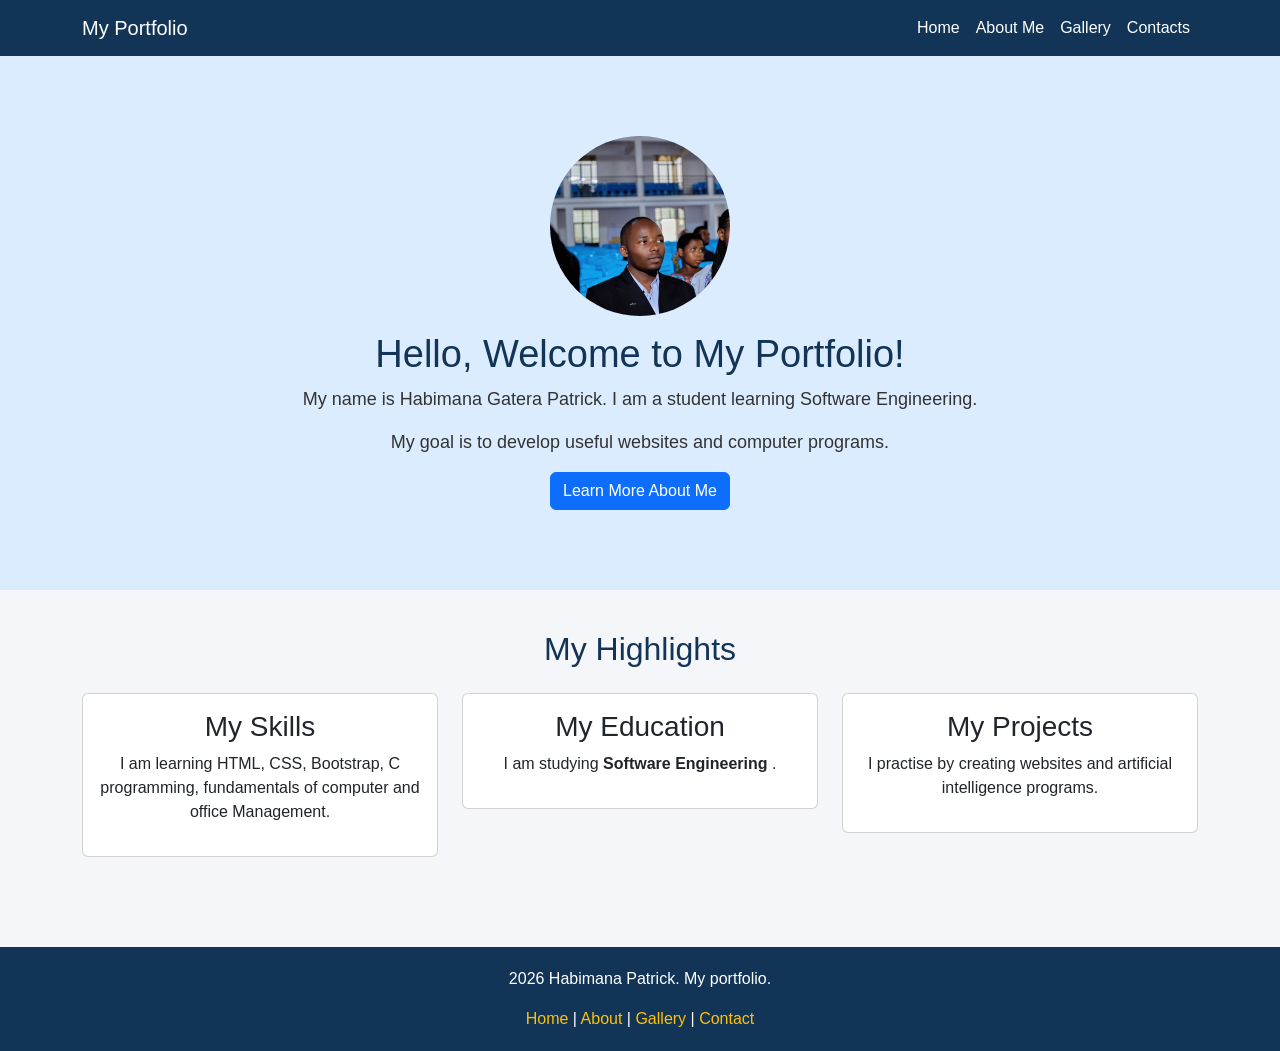
<file: index.html>
<!DOCTYPE html>
<html lang="en">
<head>
    <meta charset="UTF-8">
    <meta name="viewport" content="width=device-width, initial-scale=1.0">

    <title>My Portfolio | Home</title>

    <!-- Bootstrap CSS -->
    <link href="https://cdn.jsdelivr.net/npm/bootstrap@5.3.3/dist/css/bootstrap.min.css"
          rel="stylesheet">

    <link rel="stylesheet" href="styles.css">
</head>
<body>

<nav class="navbar navbar-expand-lg sticky-top">
    <div class="container">
        <a class="navbar-brand" href="index.html">My Portfolio</a>

        <button class="navbar-toggler bg-light" type="button"
                data-bs-toggle="collapse" data-bs-target="#menu">
            <span class="navbar-toggler-icon"></span>
        </button>

        <div class="collapse navbar-collapse" id="menu">
            <ul class="navbar-nav ms-auto">
                <li class="nav-item">
                    <a class="nav-link" href="index.html">Home</a>
                </li>
                <li class="nav-item">
                    <a class="nav-link" href="about.html">About Me</a>
                </li>
                <li class="nav-item">
                    <a class="nav-link" href="gallery.html">Gallery</a>
                </li>
                <li class="nav-item">
                    <a class="nav-link" href="contact.html">Contacts</a>
                </li>
            </ul>
        </div>
    </div>
</nav>

<section class="hero">
    <div class="container">
        <img src="IMG-20260714-WA0144.jpg"
             alt="My profile photo" class="profile-img mb-3">

        <h1>Hello, Welcome to My Portfolio!</h1>

        <p>My name is Habimana Gatera Patrick.
           I am a student learning Software Engineering.</p>

        <p>My goal is to develop useful websites and computer programs.</p>

        <a href="about.html" class="btn btn-primary">
            Learn More About Me
        </a>
    </div>
</section>

<section class="section">
    <div class="container">
        <h2 class="section-title">My Highlights</h2>

        <div class="row">
            <div class="col-md-4">
                <div class="card p-3 text-center">
                    <h3>My Skills</h3>
                    <p>I am learning HTML, CSS, Bootstrap, C programming, fundamentals of computer and office Management.</p>
                </div>
            </div>

             <div class="col-md-4">
                <div class="card p-3 text-center">
                    <h3>My Education</h3>
                    <p>I am studying <strong> Software Engineering </strong>.</p>
                </div>
            </div>

            <div class="col-md-4">
                <div class="card p-3 text-center">
                    <h3>My Projects</h3>
                    <p>I practise by creating websites and artificial intelligence programs.</p>
                </div>
            </div>
        </div>
    </div>
</section>

<footer>
    <p>2026 Habimana Patrick. My portfolio.</p>
    <a href="index.html">Home</a> |
    <a href="about.html">About</a> |
    <a href="gallery.html">Gallery</a> |
    <a href="contact.html">Contact</a>
</footer>

<script src="https://cdn.jsdelivr.net/npm/bootstrap@5.3.3/dist/js/bootstrap.bundle.min.js"></script>
</body>
</html>
</file>
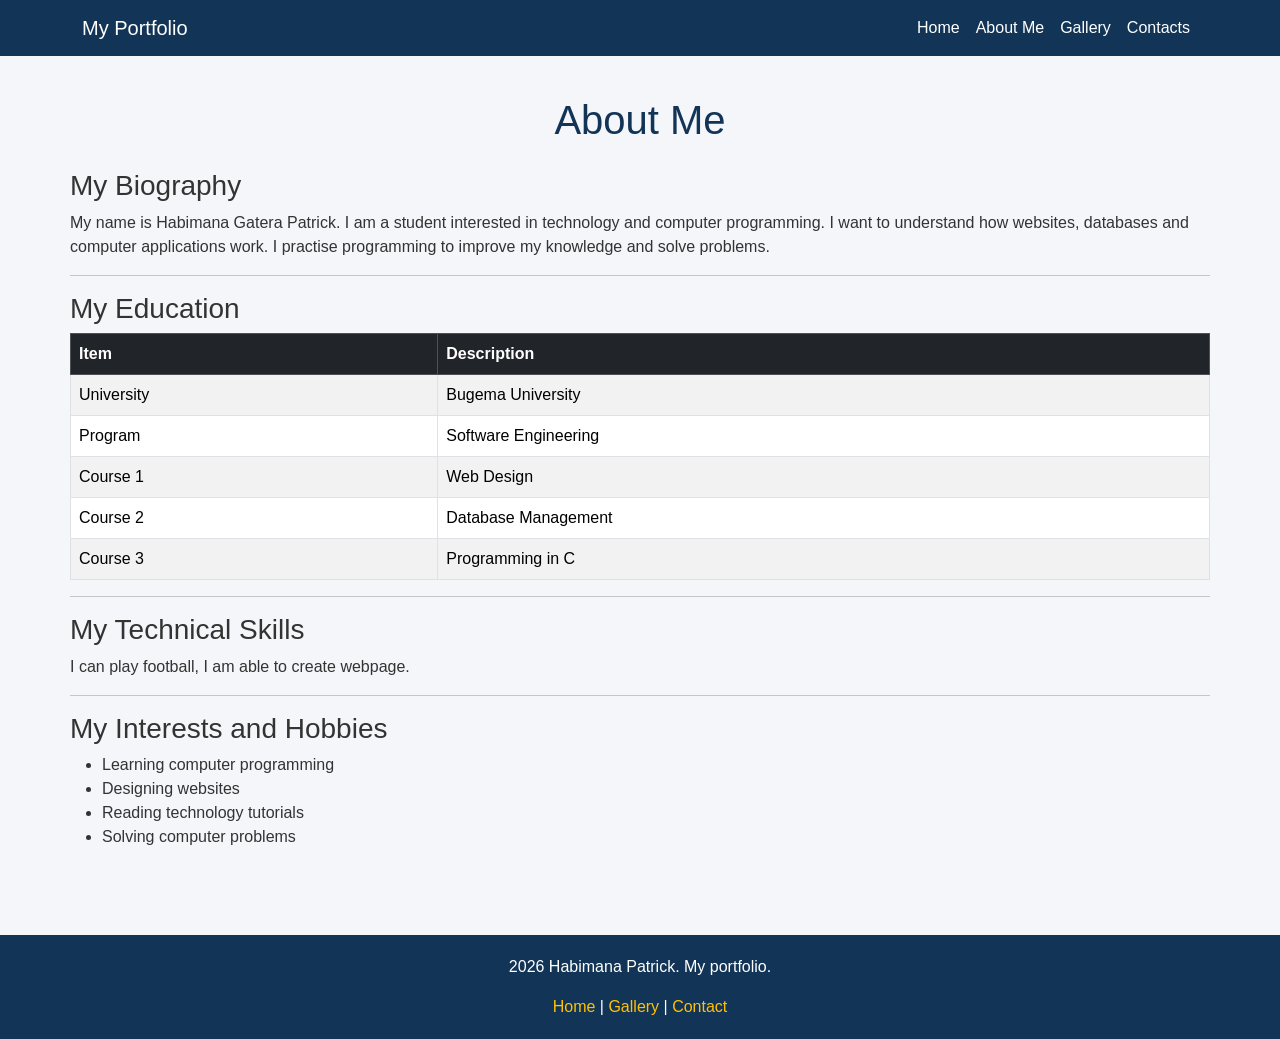
<file: about.html>
<!DOCTYPE html>
<html lang="en">
<head>
    <meta charset="UTF-8">
    <meta name="viewport" content="width=device-width, initial-scale=1.0">

    <title>My Portfolio | About Me</title>

    <link href="https://cdn.jsdelivr.net/npm/bootstrap@5.3.3/dist/css/bootstrap.min.css"
          rel="stylesheet">
    <link rel="stylesheet" href="styles.css">
</head>
<body>

<nav class="navbar navbar-expand-lg sticky-top">
    <div class="container">
        <a class="navbar-brand" href="index.html">My Portfolio</a>

        <button class="navbar-toggler bg-light" type="button"
                data-bs-toggle="collapse" data-bs-target="#menu">
            <span class="navbar-toggler-icon"></span>
        </button>

        <div class="collapse navbar-collapse" id="menu">
            <ul class="navbar-nav ms-auto">
                <li class="nav-item"><a class="nav-link" href="index.html">Home</a></li>
                <li class="nav-item"><a class="nav-link" href="about.html">About Me</a></li>
                <li class="nav-item"><a class="nav-link" href="gallery.html">Gallery</a></li>
                <li class="nav-item"><a class="nav-link" href="contact.html">Contacts</a></li>
            </ul>
        </div>
    </div>
</nav>

<div class="container section">

    <h1 class="section-title">About Me</h1>

    <h3>My Biography</h3>
    <p>
        My name is Habimana Gatera Patrick. I am a student interested in
        technology and computer programming. I want to understand how
        websites, databases and computer applications work.
        I practise programming to improve my knowledge and solve problems.
    </p>

    <hr>

    <h3>My Education</h3>
    <table class="table table-bordered table-striped">
        <thead class="table-dark">
            <tr>
                <th>Item</th>
                <th>Description</th>
            </tr>
        </thead>

        <tbody>
            <tr>
                <td>University</td>
                <td>Bugema University</td>
            </tr>
            <tr>
                <td>Program</td>
                <td>Software Engineering</td>
            </tr>
            <tr>
                <td>Course 1</td>
                <td>Web Design</td>
            </tr>
            <tr>
                <td>Course 2</td>
                <td>Database Management</td>
            </tr>
            <tr>
                <td>Course 3</td>
                <td>Programming in C</td>
            </tr>
        </tbody>
    </table>

    <hr>

    <h3>My Technical Skills</h3>

    <p>I can play football, I am able to create webpage.</p>
    
    <hr>

    <h3>My Interests and Hobbies</h3>
    <ul>
        <li>Learning computer programming</li>
        <li>Designing websites</li>
        <li>Reading technology tutorials</li>
        <li>Solving computer problems</li>
    </ul>

</div>

<footer>
    <p>2026 Habimana Patrick. My portfolio.</p>
    <a href="index.html">Home</a> |
    <a href="gallery.html">Gallery</a> |
    <a href="contact.html">Contact</a>
</footer>

<script src="https://cdn.jsdelivr.net/npm/bootstrap@5.3.3/dist/js/bootstrap.bundle.min.js"></script>
</body>
</html>
</file>
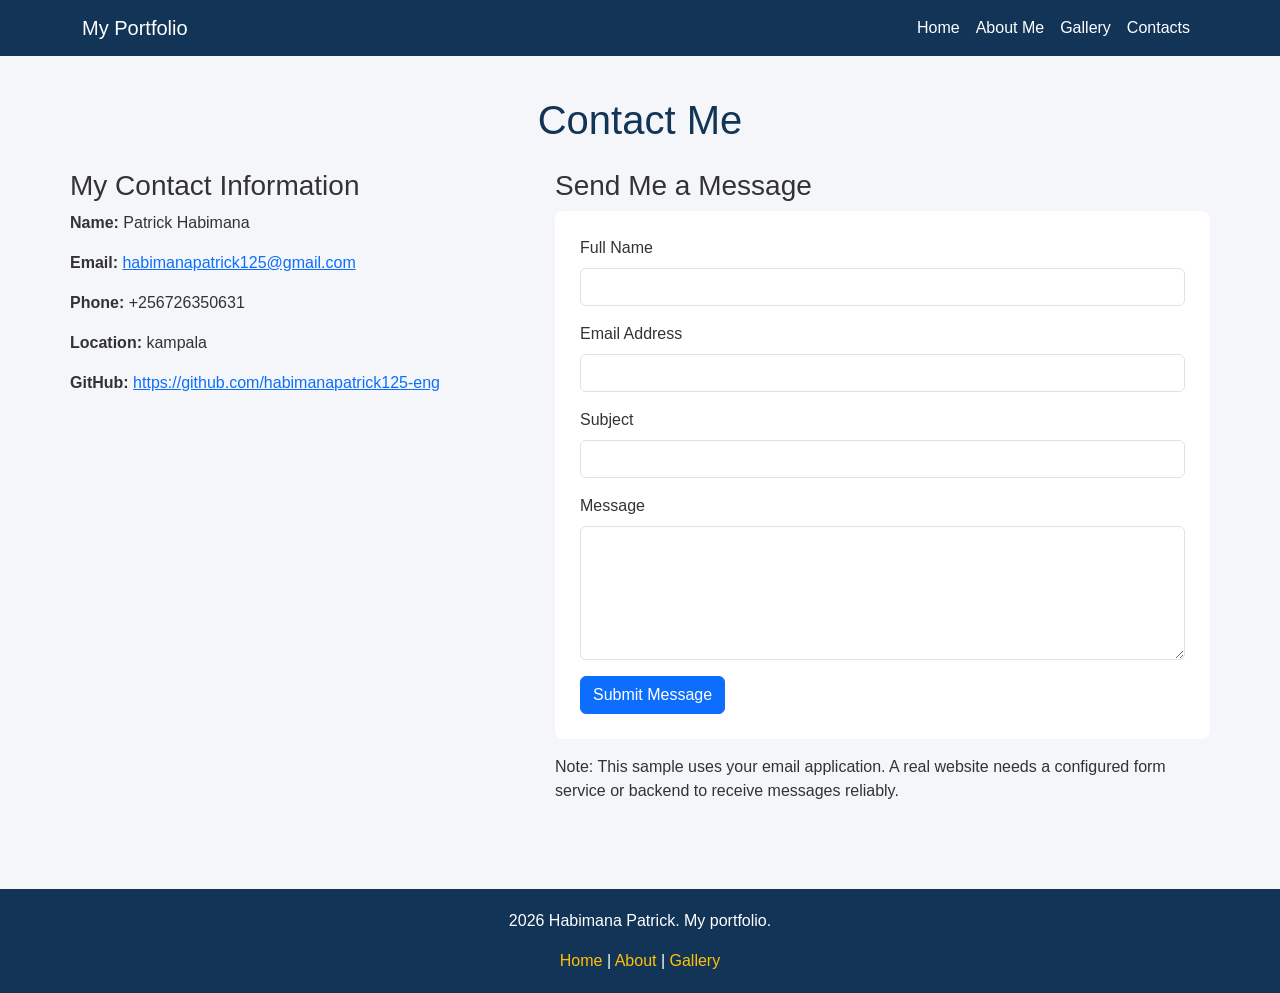
<file: contact.html>
<!DOCTYPE html>
<html lang="en">
<head>
    <meta charset="UTF-8">
    <meta name="viewport" content="width=device-width, initial-scale=1.0">

    <title>My Portfolio | Contacts</title>

    <link href="https://cdn.jsdelivr.net/npm/bootstrap@5.3.3/dist/css/bootstrap.min.css"
          rel="stylesheet">
    <link rel="stylesheet" href="styles.css">
</head>
<body>

<nav class="navbar navbar-expand-lg sticky-top">
    <div class="container">
        <a class="navbar-brand" href="index.html">My Portfolio</a>

        <button class="navbar-toggler bg-light" type="button"
                data-bs-toggle="collapse" data-bs-target="#menu">
            <span class="navbar-toggler-icon"></span>
        </button>

        <div class="collapse navbar-collapse" id="menu">
            <ul class="navbar-nav ms-auto">
                <li class="nav-item"><a class="nav-link" href="index.html">Home</a></li>
                <li class="nav-item"><a class="nav-link" href="about.html">About Me</a></li>
                <li class="nav-item"><a class="nav-link" href="gallery.html">Gallery</a></li>
                <li class="nav-item"><a class="nav-link" href="contact.html">Contacts</a></li>
            </ul>
        </div>
    </div>
</nav>

<div class="container section">

    <h1 class="section-title">Contact Me</h1>

    <div class="row">

        <div class="col-md-5">
            <h3>My Contact Information</h3>

            <p><strong>Name:</strong> Patrick Habimana</p>

            <p><strong>Email:</strong>
                <a href="mailto:habimanapatrick125@gmail.com">
                    habimanapatrick125@gmail.com
                </a>
            </p>

            <p><strong>Phone:</strong> +256726350631</p>

            <p><strong>Location:</strong> kampala</p>

            <p><strong>GitHub:</strong>
                <a href="https://github.com/habimanapatrick125-eng"
                   target="_blank" rel="noopener noreferrer">https://github.com/habimanapatrick125-eng</a>
                    
            </p>
        </div>

        <div class="col-md-7">
            <h3>Send Me a Message</h3>

            <form class="contact-form"
                  action="mailto:habimanapatrick125@gmail.com"
                  method="post" enctype="text/plain">

                <div class="mb-3">
                    <label for="fullName" class="form-label">Full Name</label>
                    <input type="text" class="form-control"
                           id="fullName" name="Full Name" required>
                </div>

                <div class="mb-3">
                    <label for="email" class="form-label">Email Address</label>
                    <input type="email" class="form-control"
                           id="email" name="Email" required>
                </div>

                <div class="mb-3">
                    <label for="subject" class="form-label">Subject</label>
                    <input type="text" class="form-control"
                           id="subject" name="Subject" required>
                </div>

                <div class="mb-3">
                    <label for="message" class="form-label">Message</label>
                    <textarea class="form-control" id="message"
                              name="Message" rows="5" required></textarea>
                </div>

                <button type="submit" class="btn btn-primary">
                    Submit Message
                </button>
            </form>

            <p class="mt-3">
                Note: This sample uses your email application.
                A real website needs a configured form service or backend
                to receive messages reliably.
            </p>
        </div>

    </div>
</div>

<footer>
    <p>2026 Habimana Patrick. My portfolio.</p>
    <a href="index.html">Home</a> |
    <a href="about.html">About</a> |
    <a href="gallery.html">Gallery</a>
</footer>

<script src="https://cdn.jsdelivr.net/npm/bootstrap@5.3.3/dist/js/bootstrap.bundle.min.js"></script>
</body>
</html>
</file>
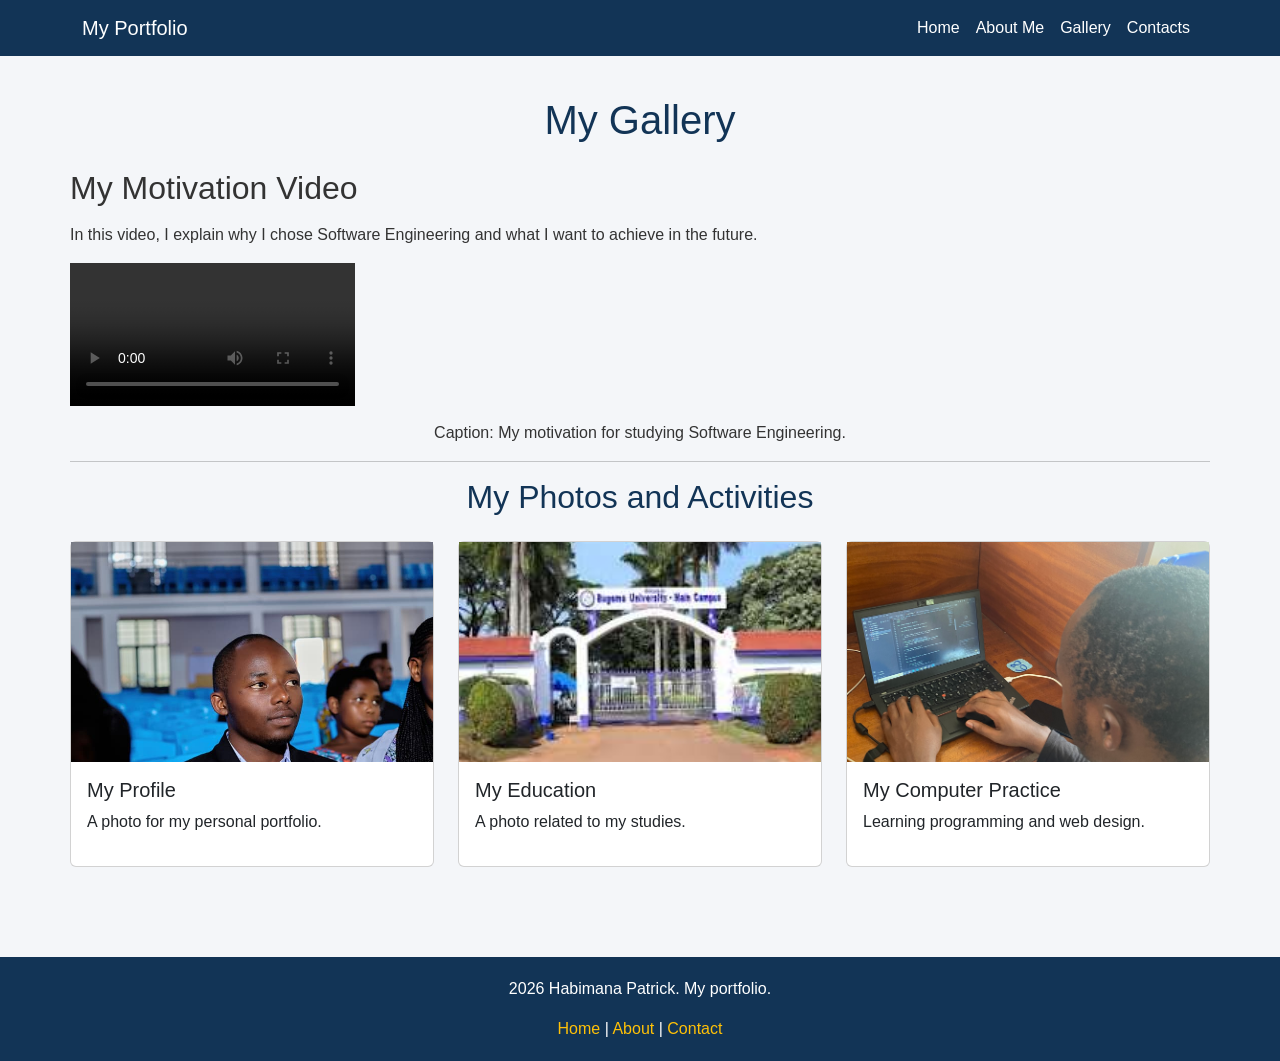
<file: gallery.html>
<!DOCTYPE html>
<html lang="en">
<head>
    <meta charset="UTF-8">
    <meta name="viewport" content="width=device-width, initial-scale=1.0">

    <title>My Portfolio | Gallery</title>

    <link href="https://cdn.jsdelivr.net/npm/bootstrap@5.3.3/dist/css/bootstrap.min.css"
          rel="stylesheet">
    <link rel="stylesheet" href="styles.css">
</head>
<body>

<nav class="navbar navbar-expand-lg sticky-top">
    <div class="container">
        <a class="navbar-brand" href="index.html">My Portfolio</a>

        <button class="navbar-toggler bg-light" type="button"
                data-bs-toggle="collapse" data-bs-target="#menu">
            <span class="navbar-toggler-icon"></span>
        </button>

        <div class="collapse navbar-collapse" id="menu">
            <ul class="navbar-nav ms-auto">
                <li class="nav-item"><a class="nav-link" href="index.html">Home</a></li>
                <li class="nav-item"><a class="nav-link" href="about.html">About Me</a></li>
                <li class="nav-item"><a class="nav-link" href="gallery.html">Gallery</a></li>
                <li class="nav-item"><a class="nav-link" href="contact.html">Contacts</a></li>
            </ul>
        </div>
    </div>
</nav>

<div class="container section">

    <h1 class="section-title">My Gallery</h1>

    <h2 class="mb-3">My Motivation Video</h2>

    <p>
        In this video, I explain why I chose Software Engineering
        and what I want to achieve in the future.
    </p>

    <video width="25%" height="20%" controls>
        <source src="IMG_0066.MOV" type="video/mp4">
        Your browser does not support the video element.
    </video>

    <p class="text-center mt-2">
        Caption: My motivation for studying Software Engineering.
    </p>

    <hr>

    <h2 class="section-title">My Photos and Activities</h2>

    <div class="row">

        <div class="col-md-4">
            <div class="card">
                <img src="IMG-20260714-WA0144.jpg"
                     class="gallery-img" alt="My profile">
                <div class="card-body">
                    <h5>My Profile</h5>
                    <p>A photo for my personal portfolio.</p>
                </div>
            </div>
        </div>

        <div class="col-md-4">
            <div class="card">
                <img src="Bugema university.jpg"
                     class="gallery-img" alt="My campus">
                <div class="card-body">
                    <h5>My Education</h5>
                    <p>A photo related to my studies.</p>
                </div>
            </div>
        </div>

        <div class="col-md-4">
            <div class="card">
                <img src="IMG_0050.JPG"
                     class="gallery-img" alt="Computer practice">
                <div class="card-body">
                    <h5>My Computer Practice</h5>
                    <p>Learning programming and web design.</p>
                </div>
            </div>
        </div>

    </div>
</div>

<footer>
    <p>2026 Habimana Patrick. My portfolio.</p>
    <a href="index.html">Home</a> |
    <a href="about.html">About</a> |
    <a href="contact.html">Contact</a>
</footer>

<script src="https://cdn.jsdelivr.net/npm/bootstrap@5.3.3/dist/js/bootstrap.bundle.min.js"></script>
</body>
</html>
</file>
<file: styles.css>
body {
    font-family: Arial, sans-serif;
    background-color: #f4f6f9;
    color: #333;
    margin: 0;
}
.navbar {
    background-color: #123456;
}

.navbar .navbar-brand,
.navbar .nav-link {
    color: white;
}

.navbar .nav-link:hover {
    color: #ffc107;
}

.hero {
    background-color: #dcecff;
    padding: 80px 20px;
    text-align: center;
}

.hero h1 {
    color: #123456;
    font-size: 38px;
}

.hero p {
    font-size: 18px;
}

.section {
    padding: 40px 0;
}

.section-title {
    color: #123456;
    text-align: center;
    margin-bottom: 25px;
}

.profile-img {
    width: 180px;
    height: 180px;
    object-fit: cover;
    border-radius: 50%;
}

.gallery-img {
    width: 100%;
    height: 220px;
    object-fit: cover;
}

.card {
    margin-bottom: 20px;
}

footer {
    background-color: #123456;
    color: white;
    text-align: center;
    padding: 20px;
    margin-top: 30px;
}

footer a {
    color: #ffc107;
    text-decoration: none;
}

.contact-form {
    background-color: white;
    padding: 25px;
    border-radius: 8px;
}

@media (max-width: 576px) {
    .hero {
        padding: 50px 15px;
    }

    .hero h1 {
        font-size: 28px;
    }
}
</file>
